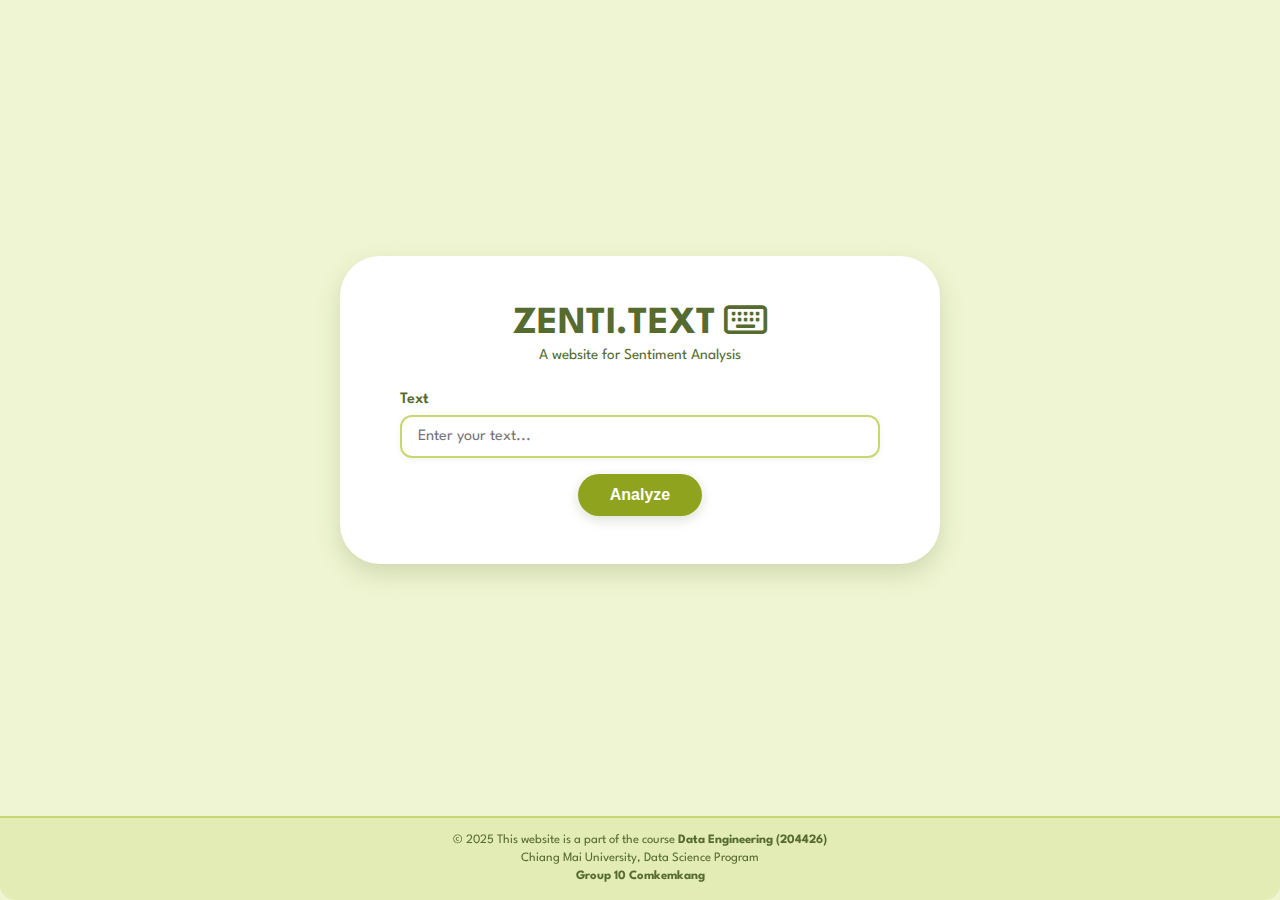
<file: index.html>
<!DOCTYPE html>
<html lang="en">
<head>
  <meta charset="UTF-8">
  <meta name="viewport" content="width=device-width, initial-scale=1.0">
  <link href="https://fonts.googleapis.com/css?family=League+Spartan" rel="stylesheet">
  <link
  rel="stylesheet"
  href="https://cdnjs.cloudflare.com/ajax/libs/font-awesome/6.5.0/css/all.min.css"
  />
  <title>ZENTI.TEXT</title>
  <link rel="stylesheet" href="style.css">
</head>
<body>

  <div class="container">
    <h1>
      ZENTI.TEXT
      <i class="fa-regular fa-keyboard"></i>
    </h1>

    <p class="subtitle">A website for Sentiment Analysis</p>

    <div class="input-group">
      <label for="textInput">Text</label>
      <input type="text" id="textInput" class="glass-input" placeholder="Enter your text...">
    </div>

    <button id="submitbtn">Analyze</button>

    <!-- ส่วนแสดงผล (ซ่อนก่อน) -->
    <div class="hiddentext hidden" id="resultBox">
      <p id="resulttext"></p>

      <!-- แถบแยกกัน 3 แถว -->
      <div class="sentiment-row">
        <span>Negative</span>
        <div class="sentiment-wrapper">
          <div class="sentiment-bar">
            <div class="bar negative" id="neg-bar"></div>
          </div>
          <span class="percent-label" id="neg-label">0%</span>
        </div>
      </div>

      <div class="sentiment-row">
        <span>Neutral</span>
        <div class="sentiment-wrapper">
          <div class="sentiment-bar">
            <div class="bar neutral" id="neu-bar"></div>
          </div>
          <span class="percent-label" id="neu-label">0%</span>
        </div>
      </div>

      <div class="sentiment-row">
        <span>Positive</span>
        <div class="sentiment-wrapper">
          <div class="sentiment-bar">
            <div class="bar positive" id="pos-bar"></div>
          </div>
          <span class="percent-label" id="pos-label">0%</span>
        </div>
      </div>

    </div>
  </div>

  <footer>
    <p>
      © 2025 This website is a part of the course <strong>Data Engineering (204426)</strong><br>
      Chiang Mai University, Data Science Program<br>
      <strong>Group 10 Comkemkang</strong>
    </p>
  </footer>

<!-- วางไว้ก่อนปิด body -->
  <script>
    const INPUT_ID = 'textInput'; 
    const SUBMIT_ID = 'submitbtn';
    const RESULT_ID = 'resulttext';
    const BOX_ID = 'resultBox'; 

    document.getElementById(SUBMIT_ID).addEventListener('click', async () => {
      const input = document.getElementById(INPUT_ID);
      const resultText = document.getElementById(RESULT_ID);
      const resultBox = document.getElementById(BOX_ID);

      const negBar = document.getElementById("neg-bar");
      const neuBar = document.getElementById("neu-bar");
      const posBar = document.getElementById("pos-bar");

      // รีเซ็ตทุกครั้งก่อนเริ่ม
      negBar.style.width = "0%";
      neuBar.style.width = "0%";
      posBar.style.width = "0%";

      // อัปเดตเลขด้านนอกแท่ง
      document.getElementById("neg-label").textContent = "0%";
      document.getElementById("neu-label").textContent = "0%";
      document.getElementById("pos-label").textContent = "0%";

      // ถ้ายังไม่กรอก
      if (!input.value.trim()) {
        resultText.textContent = 'Please Input Your Text!';
        resultBox.classList.remove("hidden");
        return;
      }

      // แสดงกล่องผลลัพธ์
      resultBox.classList.remove("hidden");
      resultText.textContent = 'Analyze...';

      try {
        // ส่งข้อความไป backend
        const response = await fetch('http://127.0.0.1:5000/predict', {
          method: 'POST',
          headers: { 'Content-Type': 'application/json' },
          body: JSON.stringify({ text: input.value })
        });

        if (!response.ok) {
          resultText.textContent = `Error ${response.status}`;
          return;
        }

        const data = await response.json();

        // แปลง sentiment ให้ตัวแรกใหญ่ เช่น Positive
        let sentimentRaw = data.sentiment || "neutral";
        const sentiment = sentimentRaw.charAt(0).toUpperCase() + sentimentRaw.slice(1).toLowerCase();

        // จัดการสีผลลัพธ์
        resultText.classList.remove("result-negative", "result-neutral", "result-positive");
        resultText.textContent = `${sentiment}`;
        resultText.classList.add(`result-${sentiment.toLowerCase()}`);

        // แปลงเป็น %
        const neg = data.negative;
        const neu = data.neutral;
        const pos = data.positive;

        const negP = Math.round(neg * 100);
        const neuP = Math.round(neu * 100);
        const posP = Math.round(pos * 100);

        // อัปเดตความกว้าง + ตัวเลขด้านนอก
        setTimeout(() => {
          negBar.style.width = negP + "%";
          neuBar.style.width = neuP + "%";
          posBar.style.width = posP + "%";

          document.getElementById("neg-label").textContent = negP + "%";
          document.getElementById("neu-label").textContent = neuP + "%";
          document.getElementById("pos-label").textContent = posP + "%";
        }, 100);

      } catch (err) {
        console.error(err);
        resultText.textContent = 'Error: Cannot connect to backend.';
        resultBox.classList.remove("hidden");
      }
    });
  </script>
</body>
</html>
</file>
<file: style.css>
:root {
  --green-dark: #556B2F;
  --green-main: #8FA31E;
  --green-light: #C6D870;
  --cream-light: #EFF5D2;
  --text-color: #2E2E2E;
}

* {
  margin: 0;
  padding: 0;
  box-sizing: border-box;
}

body {
  height: 100vh;
  width: 100vw;
  display: flex;
  justify-content: center;
  align-items: center;
  background-color: var(--cream-light);
  font-family: 'League Spartan', sans-serif;
  overflow: hidden; /* ปิด scrollbar ถ้ามี */
  padding-bottom: 80px;
}

.container {
  background: white;
  padding: 48px 60px;
  border-radius: 40px;
  box-shadow: 0 10px 25px rgba(85, 107, 47, 0.2);
  text-align: center;
  width: 600px;
}

/* h1 {
  font-size: 2.4rem;
  margin-bottom: 45px;
  color: var(--green-dark);
} */

h1 {
  font-size: 2.4rem;
  align-items: baseline;
  font-family: 'League Spartan', sans-serif;
  color: var(--green-dark); /* หรือเปลี่ยนเป็นสีที่คุณต้องการ */
  display: flex;
  align-items: center;
  justify-content: center;
  gap: 8px; /* ระยะห่างระหว่างข้อความกับ icon */
  margin-bottom: 5px;
}

h1 i {

  font-size: 2.4rem;
  color: var(--green-dark);
  position: relative;
  bottom: 3px;
}

.subtitle {
  font-size: 0.95rem;
  color: var(--green-dark);
  margin-bottom: 30px;
}


/* Input group */
.input-group {
  text-align: left;
  margin-bottom: 16px;
}

.input-group label {
  display: block;
  font-weight: 600;
  color: var(--green-dark);
  margin-bottom: 8px;
}

/* Glass Input */
.glass-input {
  width: 100%;
  padding: 12px 16px;
  border: 2px solid var(--green-light);
  border-radius: 12px;
  background: rgba(255, 255, 255, 0.7);
  box-shadow: 0 2px 6px rgba(0,0,0,0.05);
  font-size: 1rem;
  transition: 0.3s ease;
  font-family: 'League Spartan', sans-serif;
}

.glass-input:focus {
  outline: none;
  border-color: var(--green-main);
  box-shadow: 0 0 8px rgba(143, 163, 30, 0.3);
  transform: scale(1.02);
}

/* Button */
button {
  background-color: var(--green-main);
  color: white;
  border: none;
  border-radius: 40px;
  padding: 12px 32px;
  font-size: 1rem;
  font-weight: 600;
  cursor: pointer;
  transition: all 0.3s ease;
  box-shadow: 0 4px 12px rgba(85, 107, 47, 0.2);
  /* margin-bottom: 15px; */
}

button:hover {
  background-color: var(--green-dark);
  transform: translateY(-2px);
  box-shadow: 0 6px 15px rgba(85, 107, 47, 0.3);
}

button:active {
  transform: scale(0.97);
}

/* Result Text */

#resulttext {
  font-weight: bold;
  font-size: 1.75rem;
  margin-bottom: 18px;
  transition: color 0.4s ease;
}

.result-negative {
  color: #d9534f; /* สีแดงเหมือน bar */
}

.result-neutral {
  color: #f0ad4e; /* สีส้มเหมือน bar */
}

.result-positive {
  color: #5cb85c; /* สีเขียวเหมือน bar */
}

.hidden {
  display: none;
}

.hiddentext {
  margin-top: 25px;
  text-align: center;
  transition: opacity 0.6s ease, transform 0.6s ease;
  opacity: 1;
  transform: translateY(0);
}

.hiddentext.hidden {
  opacity: 0;
  transform: translateY(10px);
}

/* แถวของแต่ละ sentiment */
.sentiment-row {
  text-align: left;
  margin: 14px 0;
}

.sentiment-row span {
  display: block;
  font-weight: bold;
  color: #4b5c2f;
  font-size: 14px;
  margin-bottom: 6px; /* เว้นระยะระหว่าง label กับ bar */
}

/* wrapper ห่อแถบกับเปอร์เซ็นต์ */
.sentiment-wrapper {
  display: flex;
  align-items: center;
  gap: 10px; /* ระยะห่างระหว่างแถบกับ % */
}

/* กล่องแถบ */
.sentiment-bar {
  flex: 1;
  height: 28px;
  background-color: #eee;
  border-radius: 20px;
  overflow: hidden;
  position: relative;
}

/* ตัวแถบ */
.bar {
  height: 100%;
  border-radius: 20px 0 0 20px;
  transition: width 0.8s ease;
}

/* สีแต่ละประเภท */
.bar.negative {
  background-color: #d9534f;
}
.bar.neutral {
  background-color: #f0ad4e;
}
.bar.positive {
  background-color: #5cb85c;
}

/* ตัวเลขด้านหลังแท่ง */
.percent-label {
  font-weight: bold;
  font-size: 20x;
  color: var(--green-dark);
  min-width: 40px;
  text-align: right;
  margin-top: 10px;
}

/* Footer */

footer {
  position: fixed;
  bottom: 0;
  left: 0;
  width: 100%;
}

footer {
  margin-top: 70px; /* เพิ่มระยะห่างจากกล่องหลัก */
  padding: 10px 8px; /* ลดขนาดความสูงของ footer */
  text-align: center;
  font-size: 0.8rem;
  color: var(--green-dark);
  background: rgba(198, 216, 112, 0.3);
  border-top: 2px solid var(--green-light);
  line-height: 1.4;
  border-radius: 0 0 15px 15px;
}

footer p {
  margin: 4px 0;
  font-family: 'League Spartan', sans-serif;
}
</file>
